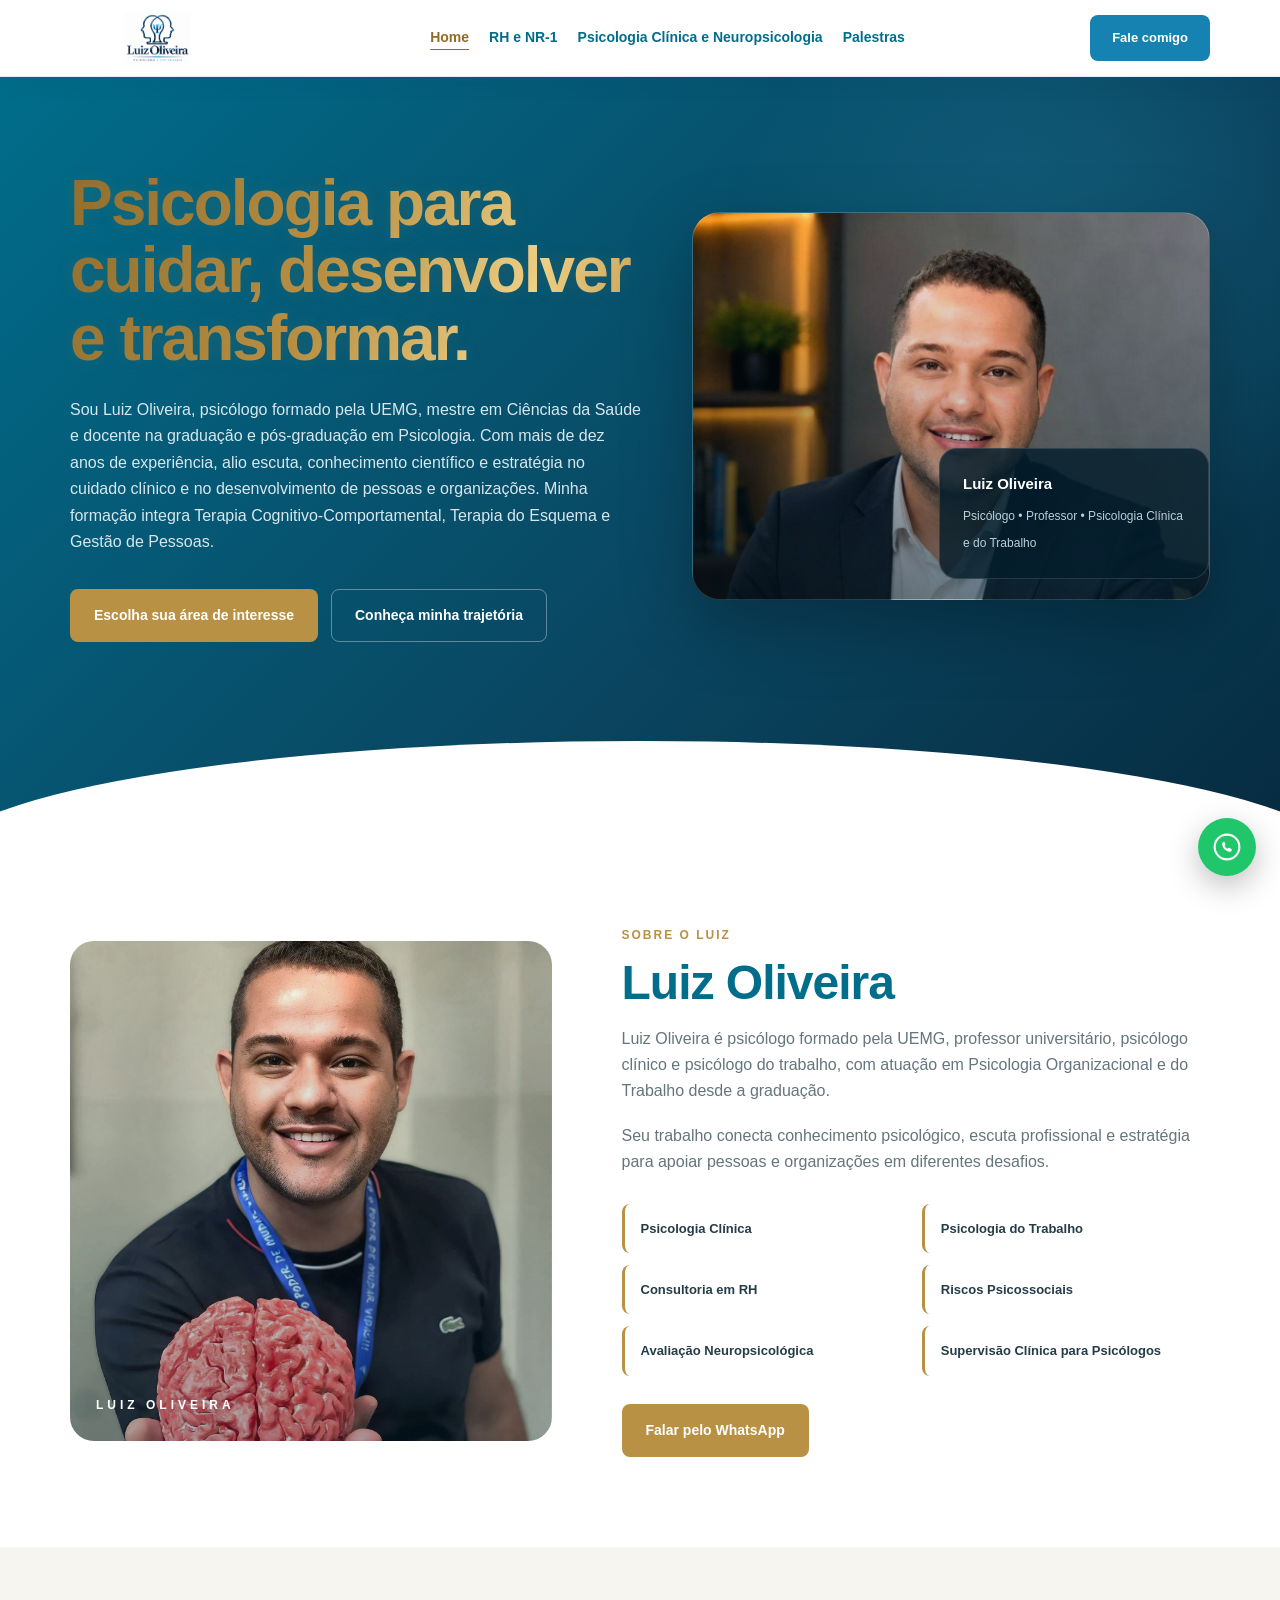
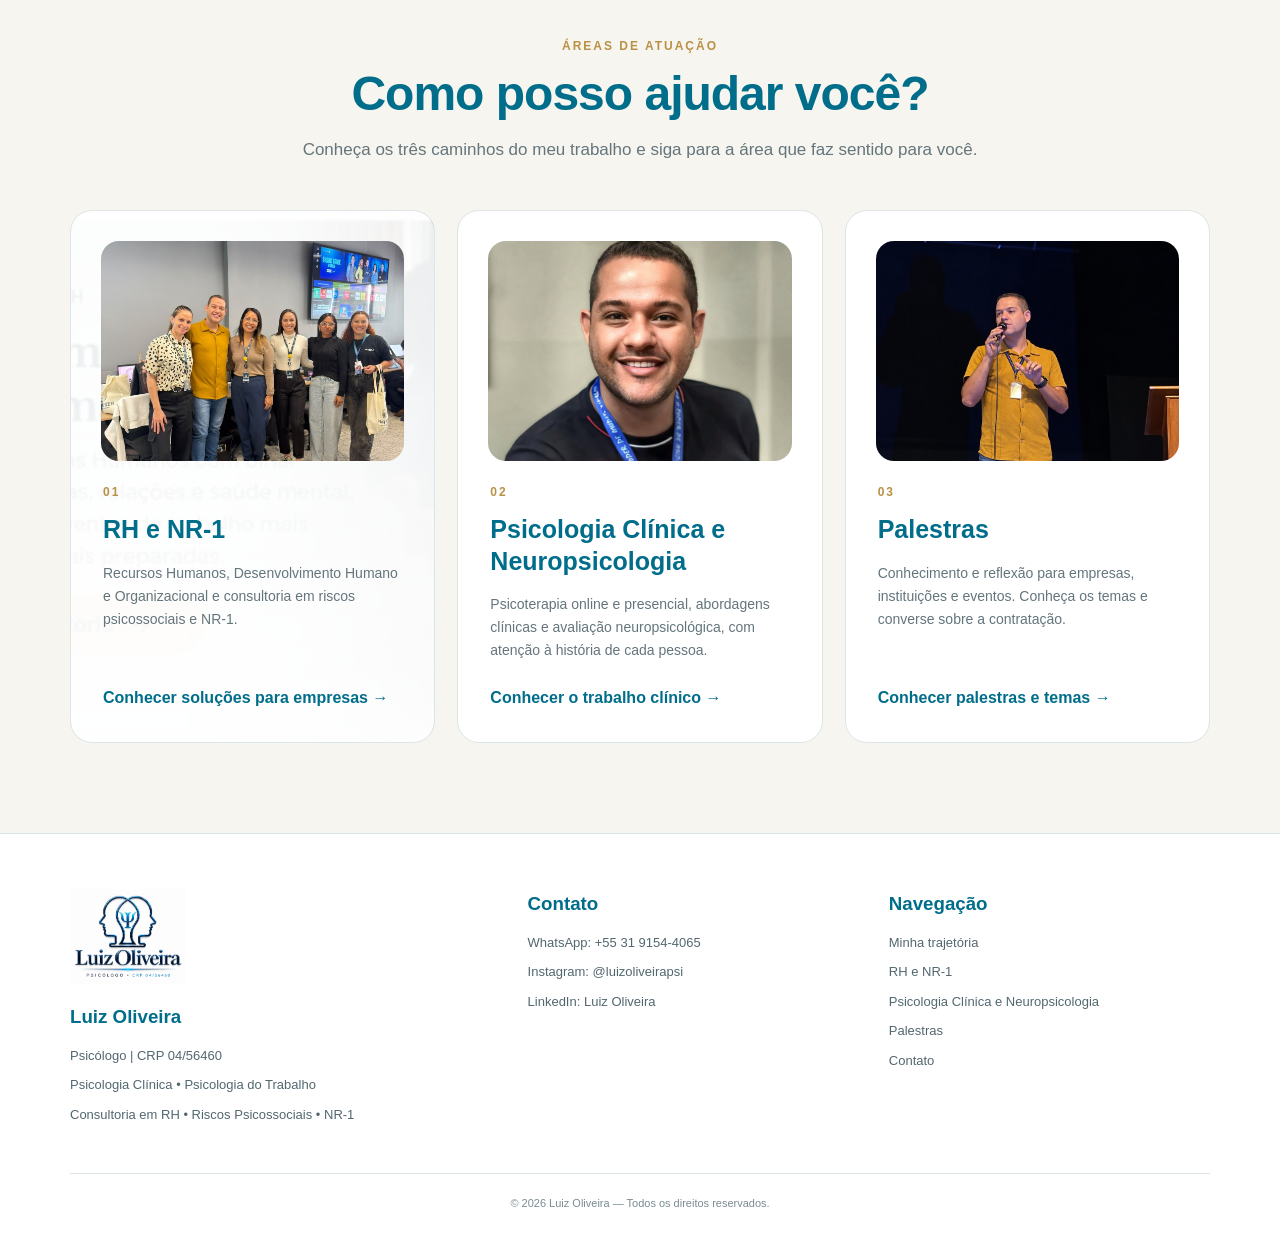
<file: index.html>
<!DOCTYPE html>
<html lang="pt-BR">
<head>
  <meta charset="UTF-8">
  <meta name="viewport" content="width=device-width, initial-scale=1.0">
  <meta name="description" content="Luiz Oliveira — Psicologia Clínica, Consultoria em RH, NR-1 e Riscos Psicossociais.">
  <title>Luiz Oliveira | RH e NR-1, Psicologia Clínica e Palestras</title>

  <link rel="stylesheet" href="css/style.css?v=20261103-home-2">
  <link rel="icon" type="image/png" href="images/luiz.png">
</head>

<body>
<a class="skip-link" href="#app">Pular para o conteúdo</a>



<header>
  <div class="container nav">
    <a href="#/home" class="brand" aria-label="Luiz Oliveira — Psicólogo">
      <img class="brand-logo" src="images/luiz.png" alt="Luiz Oliveira — Psicólogo — CRP 04/56460">
    </a>

    <nav class="menu" id="menu" aria-label="Áreas de atuação">
      <a href="#/home" class="home-menu">Home</a>
      <a href="#/rh-nr1">RH e NR-1</a>
      <a href="#/clinica-neuro">Psicologia Clínica e Neuropsicologia</a>
      <a href="#/palestras">Palestras</a>
    </nav>

    <a class="nav-cta" href="#/home?secao=contato">Fale comigo</a>
    <button class="hamburger" id="hamburger" type="button" aria-label="Abrir menu" aria-controls="menu" aria-expanded="false">☰</button>
  </div>
</header>

<main id="app" tabindex="-1" aria-label="Conteúdo principal"></main>
<noscript><p class="container">Ative o JavaScript para navegar pelas áreas do site.</p></noscript>

<footer>
  <div class="container">
    <div class="footer-grid">
      <div>
        <img class="footer-logo" src="images/luiz.png" alt="Luiz Oliveira — Psicólogo — CRP 04/56460">
        <h3>Luiz Oliveira</h3>
        <p>Psicólogo | CRP 04/56460</p>
        <p>Psicologia Clínica • Psicologia do Trabalho</p>
        <p>Consultoria em RH • Riscos Psicossociais • NR-1</p>
      </div>

      <div>
        <h3>Contato</h3>
        <p>WhatsApp: +55 31 9154-4065</p>
        <p>Instagram: @luizoliveirapsi</p>
        <p>LinkedIn: <a href="https://www.linkedin.com/in/laoliveirapsi/" target="_blank" rel="noopener noreferrer">Luiz Oliveira</a></p>
      </div>

      <div>
        <h3>Navegação</h3><ul><li><a href="#/home?secao=sobre">Minha trajetória</a></li><li><a href="#/rh-nr1">RH e NR-1</a></li><li><a href="#/clinica-neuro">Psicologia Clínica e Neuropsicologia</a></li><li><a href="#/palestras">Palestras</a></li><li><a href="#/home?secao=contato">Contato</a></li></ul>
      </div>
    </div>

      <div class="footer-bottom">
      © <span id="year">2026</span> Luiz Oliveira — Todos os direitos reservados.
    </div>
  </div>
</footer>

<a class="whatsapp whatsapp-link" href="https://wa.me/553189066241?text=Ol%C3%A1%2C%20Luiz!%20Gostaria%20de%20saber%20mais%20sobre%20seu%20atendimento%2Fservi%C3%A7o." target="_blank" rel="noopener" aria-label="Falar pelo WhatsApp">
  <svg viewBox="0 0 32 32" aria-hidden="true" focusable="false">
    <circle cx="16" cy="16" r="13.2" fill="none" stroke="currentColor" stroke-width="2.2"></circle>
    <path fill="currentColor" d="M12.35 10.2c.34-.08.7.09.86.4l1.12 2.25c.14.29.11.63-.1.88l-.86 1.02c.7 1.34 1.8 2.44 3.14 3.14l1.02-.86c.25-.21.59-.24.88-.1l2.25 1.12c.31.16.48.52.4.86l-.24 1.03c-.14.61-.68 1.05-1.31 1.05-4.8 0-8.7-3.9-8.7-8.7 0-.63.44-1.17 1.05-1.31l1.03-.24Z"></path>
  </svg>
</a>

<script type="module" src="app.js"></script>

<link rel="icon" type="image/png" href="images/luiz.png">


<link rel="icon" type="image/png" href="images/luiz.png">
</body>
</html>
</file>
<file: css/style.css>
:root{
  --navy:#006d8b;
  --navy-2:#006d8b;
  --blue:#006d8b;
  --gold:#b99145;
  --gold-light:#d6b56d;
  --cream:#f7f5ef;
  --white:#fff;
  --text:#263d47;
  --muted:#64757c;
  --line:#dce5e8;
  --shadow:0 18px 50px rgba(0,109,139,.12);
  --radius:22px;
}

    *{box-sizing:border-box;margin:0;padding:0}
    html{scroll-behavior:smooth}
    body{
      font-family:Arial, Helvetica, sans-serif;
      color:var(--text);
      background:#fff;
      line-height:1.65;
    }
    a{text-decoration:none;color:inherit}
    img{display:block;max-width:100%}
    .container{width:min(1140px,92%);margin:auto}


    .brand-logo{
      width:175px;
      height:54px;
      object-fit:contain;
      object-position:center;
      display:block;
      border-radius:5px;
      mix-blend-mode:multiply;
    }
    .footer-logo{
      width:220px;
      max-height:95px;
      object-fit:contain;
      object-position:left center;
      display:block;
      mix-blend-mode:multiply;
      margin-bottom:18px;
    }
    @media(max-width:600px){
      .brand-logo{width:150px;height:48px}
      .footer-logo{width:210px}
    }

    /* HEADER */
    header{
      position:fixed;
      top:0;left:0;right:0;
      z-index:1000;
      background:rgba(255,255,255,.97);
      backdrop-filter:blur(12px);
      border-bottom:1px solid #e7ecee;
      box-shadow:0 5px 24px rgba(6,43,64,.06);
    }
    .nav{
      min-height:76px;
      display:flex;
      align-items:center;
      justify-content:space-between;
      gap:30px;
    }
    .brand{
      color:var(--navy);
      display:flex;
      align-items:center;
      gap:12px;
      font-weight:700;
      letter-spacing:.3px;
    }
    .brand-mark{
      width:43px;height:43px;
      border:1px solid var(--gold);
      border-radius:50%;
      display:grid;
      place-items:center;
      color:var(--gold-light);
      font-size:19px;
    }
    .brand small{display:block;font-weight:400;font-size:10px;opacity:.7;letter-spacing:1.5px}
    .menu{display:flex;align-items:center;gap:28px;color:var(--navy);font-size:14px}
    .menu a{transition:.2s}
    .menu a:hover{color:var(--gold)}
    .nav-dropdown{position:relative}
    .nav-dropdown > a{display:flex;align-items:center;gap:6px}
    .nav-dropdown > a:after{content:"▾";font-size:10px;opacity:.7}
    .submenu{position:absolute;top:calc(100% + 14px);left:50%;transform:translateX(-50%) translateY(8px);min-width:290px;padding:10px;background:#fff;border:1px solid #e5ecef;border-radius:14px;box-shadow:0 18px 45px rgba(6,43,64,.16);opacity:0;visibility:hidden;pointer-events:none;transition:.2s;z-index:30}
    .submenu a{display:block;padding:10px 12px;border-radius:8px;color:var(--navy);font-size:13px;line-height:1.25}
    .submenu a:hover{background:#f1f7f9;color:var(--gold)}
    .nav-dropdown:hover .submenu,.nav-dropdown:focus-within .submenu{opacity:1;visibility:visible;pointer-events:auto;transform:translateX(-50%) translateY(0)}
    .nav-cta{
      background:#1682b1;
      color:#fff;
      padding:12px 22px;
      border-radius:8px;
      font-weight:700;
      font-size:13px;
    }
    .hamburger{display:none;color:var(--navy);font-size:28px;cursor:pointer}

    /* HERO */
    .hero{
      min-height:760px;
      padding-top:76px;
      position:relative;
      overflow:hidden;
      background:
        radial-gradient(circle at 82% 25%, rgba(31,123,157,.42), transparent 27%),
        linear-gradient(135deg,var(--navy),#0a4560 60%,#062b40);
      color:#fff;
    }
    .hero:after{
      content:"";
      position:absolute;
      left:-5%;right:-5%;bottom:-125px;
      height:220px;
      background:#fff;
      border-radius:50% 50% 0 0/55% 55% 0 0;
    }
    .hero-grid{
      min-height:660px;
      display:grid;
      grid-template-columns:1.05fr .95fr;
      align-items:center;
      gap:50px;
      position:relative;
      z-index:2;
    }
    .eyebrow{
      display:inline-flex;
      align-items:center;
      gap:10px;
      color:var(--gold-light);
      font-size:12px;
      text-transform:uppercase;
      letter-spacing:2px;
      font-weight:700;
      margin-bottom:20px;
    }
    .eyebrow:before{content:"";width:34px;height:1px;background:var(--gold)}
    h1{
      font-size:clamp(40px,5vw,68px);
      line-height:1.06;
      letter-spacing:-2px;
      margin-bottom:24px;
    }
    .hero p{
      color:#d8e7ec;
      max-width:650px;
      font-size:16px;
      margin-bottom:34px;
    }
    .buttons{display:flex;flex-wrap:wrap;gap:13px}
    .btn{
      display:inline-flex;
      justify-content:center;
      align-items:center;
      padding:14px 23px;
      border-radius:8px;
      font-weight:700;
      font-size:14px;
      transition:.25s;
      cursor:pointer;
      border:1px solid transparent;
    }
    .btn-primary{background:var(--gold);color:#fff}
    .btn-primary:hover{transform:translateY(-2px);background:#a9823b}
    .btn-outline{border-color:rgba(255,255,255,.35);color:#fff}
    .btn-outline:hover{border-color:var(--gold);color:var(--gold-light)}
    .hero-visual{
      position:relative;
      min-height:450px;
      display:grid;
      place-items:center;
    }
    .brain{
      width:min(540px,100%);
      aspect-ratio:1.42;
      border-radius:28px;
      background:
        linear-gradient(90deg,rgba(6,43,64,.08),rgba(6,43,64,0) 55%),
        url("[data-uri]") center/cover;
      box-shadow:0 25px 70px rgba(0,0,0,.28);
      position:relative;
      overflow:hidden;
    }
    .brain:before{
      content:"";
      position:absolute;inset:0;
      background:linear-gradient(135deg,rgba(6,43,64,.14),transparent 55%);
    }
    .brain:after{display:none}
    .hero-card{
      position:absolute;
      right:0;bottom:20px;
      width:270px;
      padding:23px;
      background:rgba(4,31,46,.82);
      border:1px solid rgba(255,255,255,.12);
      border-radius:18px;
      box-shadow:var(--shadow);
    }
    .hero-card strong{display:block;font-size:15px;margin-bottom:6px}
    .hero-card span{font-size:12px;color:#b9d0d8}

    /* INTRO */
    .intro{padding:45px 0 95px;text-align:center}
    .intro p{font-size:20px;color:var(--muted);max-width:780px;margin:auto}
    .intro b{color:var(--navy)}

    /* SECTION */
    section{padding:90px 0}
    .section-head{max-width:760px;margin-bottom:45px}
    .section-head.center{text-align:center;margin-left:auto;margin-right:auto}
    .section-kicker{
      color:var(--gold);
      text-transform:uppercase;
      font-size:12px;
      font-weight:800;
      letter-spacing:2px;
      margin-bottom:10px;
    }
    h2{
      color:var(--navy);
      font-size:clamp(32px,4vw,48px);
      line-height:1.12;
      letter-spacing:-1px;
      margin-bottom:16px;
    }
    .section-head p{color:var(--muted);font-size:17px}

    /* ABOUT */
    .about{background:var(--white)}
    .about-grid{
      display:grid;
      grid-template-columns:.9fr 1.1fr;
      gap:70px;
      align-items:center;
    }
    .about-image{
      min-height:500px;
      border-radius:24px;
      overflow:hidden;
      position:relative;
      background:
        linear-gradient(180deg,rgba(6,43,64,.02),rgba(6,43,64,.34)),
        url("../images/sobre-luiz.jpg") center/cover;
    }
    .about-image:after{
      content:"LUIZ OLIVEIRA";
      position:absolute;bottom:26px;left:26px;
      color:#fff;font-size:12px;letter-spacing:4px;font-weight:700;
    }
    .about-copy h3{font-size:30px;color:var(--navy);margin-bottom:18px}
    .about-copy p{color:var(--muted);margin-bottom:18px}
    .about-list{display:grid;grid-template-columns:1fr 1fr;gap:12px;margin:28px 0}
    .about-list div{
      padding:14px 16px;
      background:#fff;
      border-left:3px solid var(--gold);
      border-radius:8px;
      font-size:13px;
      font-weight:700;
    }

    /* SERVICES */
    .services-grid{display:grid;grid-template-columns:repeat(3,1fr);gap:22px}
    .service{
      padding:32px;
      border:1px solid var(--line);
      border-radius:var(--radius);
      background:#fff;
      transition:.3s;
      display:flex;
      flex-direction:column;
      min-height:390px;
    }
    .service:hover{transform:translateY(-7px);box-shadow:var(--shadow);border-color:transparent}
    .service:nth-child(1){background-image:linear-gradient(180deg,rgba(255,255,255,.91),rgba(255,255,255,.98)),url("[data-uri]");background-size:cover;background-position:center}\n    .service:nth-child(3){background-image:linear-gradient(180deg,rgba(255,255,255,.88),rgba(255,255,255,.98)),url("[data-uri]");background-size:cover;background-position:center}\n.service-icon{
      width:58px;height:58px;border-radius:15px;
      background:var(--navy);color:var(--gold-light);
      display:grid;place-items:center;
      font-size:23px;margin-bottom:25px;
    }
    .service h3{color:var(--navy);font-size:24px;line-height:1.2;margin-bottom:14px}
    .service h4{font-size:15px;margin-bottom:12px;color:#3c555f}
    .service p{color:var(--muted);font-size:14px;margin-bottom:25px}
    .service .btn{margin-top:auto;align-self:flex-start;padding:11px 17px;font-size:12px}

    /* FEATURE */
    .feature{
      background:var(--navy);
      color:#fff;
      position:relative;
      overflow:hidden;
    }
    .feature:before{
      content:"";
      position:absolute;width:500px;height:500px;
      border:1px solid rgba(185,145,69,.25);
      border-radius:50%;right:-200px;top:-200px;
    }
    .feature-grid{display:grid;grid-template-columns:1fr 1fr;gap:70px;align-items:center;position:relative}
    .feature h2{color:#fff}
    .feature p{color:#bfd2d9;margin-bottom:22px}
    .checks{display:grid;gap:13px;margin:25px 0}
    .check{display:flex;gap:12px;align-items:flex-start;color:#e0edf1;font-size:14px}
    .check b{color:var(--gold-light)}
    .feature-panel{
      padding:42px;
      border:1px solid rgba(255,255,255,.12);
      border-radius:24px;
      background:linear-gradient(145deg,rgba(255,255,255,.08),rgba(255,255,255,.025));
    }
    .feature-panel .big{font-size:64px;line-height:1;color:var(--gold-light);font-weight:800}
    .feature-panel strong{display:block;font-size:23px;margin:12px 0}
    .feature-panel span{color:#b7cbd2;font-size:14px}

    /* PROCESS */
    .process{background:#f8fafb}
    .process-grid{display:grid;grid-template-columns:repeat(3,1fr);gap:18px}
    .step{
      background:#fff;padding:28px;border-radius:18px;border:1px solid var(--line)
    }
    .number{color:var(--gold);font-size:12px;font-weight:800;letter-spacing:2px}
    .step h3{color:var(--navy);margin:9px 0;font-size:20px}


    /* AVALIAÇÕES */
    .reviews{background:#fff}
    .reviews-wrap{position:relative}
    .reviews-carousel{
      overflow:hidden;
      border-radius:24px;
      padding:4px;
    }
    .reviews-track{
      display:flex;
      transition:transform .55s ease;
    }
    .review{
      min-width:100%;
      padding:42px clamp(25px,7vw,85px);
      text-align:center;
      background:var(--cream);
      border:1px solid var(--line);
      border-radius:24px;
    }
    .stars{
      color:var(--gold);
      letter-spacing:4px;
      font-size:20px;
      margin-bottom:18px;
    }
    .review blockquote{
      max-width:760px;
      margin:0 auto 22px;
      color:var(--navy);
      font-family:Georgia, "Times New Roman", serif;
      font-size:clamp(20px,3vw,28px);
      line-height:1.4;
    }
    .review-author{
      color:var(--muted);
      font-size:13px;
      font-weight:700;
    }
    .review-author span{
      display:block;
      margin-top:3px;
      font-size:11px;
      font-weight:400;
    }
    .review-arrow{
      position:absolute;
      top:50%;
      transform:translateY(-50%);
      width:44px;height:44px;
      border:1px solid var(--line);
      border-radius:50%;
      background:#fff;
      color:var(--navy);
      font-size:24px;
      cursor:pointer;
      box-shadow:0 8px 25px rgba(6,43,64,.10);
      z-index:2;
    }
    .review-arrow:hover{background:var(--navy);color:#fff}
    .review-prev{left:-22px}
    .review-next{right:-22px}
    .review-dots{
      display:flex;
      justify-content:center;
      gap:8px;
      margin-top:22px;
    }
    .review-dot{
      width:8px;height:8px;
      border:0;border-radius:50%;
      background:#cbd7db;
      cursor:pointer;
      padding:0;
    }
    .review-dot.active{background:var(--gold);width:22px;border-radius:8px}
    .review-note{
      text-align:center;
      margin-top:22px;
      font-size:10px;
      color:#89979c;
    }

    @media(max-width:600px){
      .review-arrow{width:38px;height:38px;font-size:20px}
      .review-prev{left:8px}
      .review-next{right:8px}
      .review{padding:38px 42px}
    }

    /* CTA */
    .cta{padding:95px 0}
    .cta-box{
      border-radius:28px;
      padding:70px 50px;
      text-align:center;
      color:#fff;
      background:
        radial-gradient(circle at 15% 20%,rgba(32,119,153,.5),transparent 30%),
        linear-gradient(135deg,#062b40,#0a506e);
      box-shadow:var(--shadow);
    }
    .cta-box h2{color:#fff;max-width:800px;margin:0 auto 18px}
    .cta-box p{color:#c8dce3;max-width:650px;margin:0 auto 28px}

    /* FOOTER */
    footer{
      background:#fff;
      color:#53676f;
      padding:55px 0 25px;
      border-top:1px solid var(--line);
    }
    .footer-grid{display:grid;grid-template-columns:1.3fr 1fr 1fr;gap:40px}
    footer h3{color:var(--navy);margin-bottom:12px}
    footer p,footer li{font-size:13px;margin-bottom:8px}
    footer ul{list-style:none}
    .footer-bottom{
      border-top:1px solid var(--line);
      margin-top:40px;padding-top:20px;
      font-size:11px;text-align:center;color:#7b8b91
    }


    .footer-nav{
      display:flex;
      flex-wrap:wrap;
      gap:18px 25px;
      margin-top:20px;
      padding-top:20px;
      border-top:1px solid rgba(255,255,255,.12);
    }
    .footer-nav a{
      color:var(--navy);
      font-size:13px;
      font-weight:600;
      transition:.2s ease;
    }
    .footer-nav a:hover{
      color:var(--gold-light);
    }
    @media(max-width:600px){
      .footer-nav{gap:13px 20px}
    }

    /* WHATSAPP */
    .whatsapp{
      position:fixed;right:24px;bottom:24px;z-index:1100;
      width:58px;height:58px;border-radius:50%;
      display:grid;place-items:center;
      background:#20c76a;color:#fff;
      font-size:26px;font-weight:800;
      box-shadow:0 10px 30px rgba(0,0,0,.25);
      animation:whatsappPulse 1.8s infinite;
    }
    .whatsapp svg{width:30px;height:30px;display:block}
    @keyframes whatsappPulse{
      0%,100%{transform:scale(1);box-shadow:0 10px 30px rgba(0,0,0,.25),0 0 0 0 rgba(32,199,106,.42)}
      50%{transform:scale(1.06);box-shadow:0 14px 34px rgba(0,0,0,.25),0 0 0 12px rgba(32,199,106,0)}
    }

    /* REVEAL */
    .reveal{opacity:0;transform:translateY(25px);transition:.7s ease}
    .reveal.show{opacity:1;transform:none}

    @media(max-width:900px){
      .menu{display:none}
      .hamburger{display:block}
      .menu.open{
        display:flex;position:absolute;top:76px;left:0;right:0;
        background:#fff;padding:22px;flex-direction:column;
        align-items:flex-start;
        box-shadow:0 12px 25px rgba(6,43,64,.10);
      }
      .menu.open a{color:var(--navy)}
      .nav-dropdown{width:100%}
      .nav-dropdown > a{justify-content:space-between;width:100%}
      .submenu{position:static;transform:none;min-width:0;width:100%;margin-top:6px;box-shadow:none;border:0;background:#f7fafb;opacity:1;visibility:visible;pointer-events:auto;display:none}
      .nav-dropdown:focus-within .submenu,.nav-dropdown:hover .submenu{display:block;transform:none}
      .submenu a{padding:9px 12px}
      .hero-grid,.about-grid,.feature-grid{grid-template-columns:1fr}
      .hero{min-height:auto;padding-bottom:100px}
      .hero-grid{padding-top:70px;min-height:auto}
      .hero-visual{min-height:330px}.brain{width:100%;max-width:520px}
      .services-grid,.process-grid{grid-template-columns:1fr}
      .about-image{min-height:390px}
      .footer-grid{grid-template-columns:1fr 1fr}
    }
    @media(max-width:600px){
      .nav-cta{display:none}
      h1{letter-spacing:-1px}
      .hero p{font-size:16px}
      section{padding:65px 0}
      .about-list{grid-template-columns:1fr}
      .footer-grid{grid-template-columns:1fr}
      .cta-box{padding:48px 24px}
      .hero-card{right:3%;bottom:0;width:230px}
    }

    /* NOVAS ÁREAS E MÍDIAS */
    .hero-media{position:relative;width:min(540px,100%);aspect-ratio:4/3;border-radius:28px;overflow:hidden;box-shadow:0 25px 70px rgba(0,0,0,.28);border:1px solid rgba(255,255,255,.18)}
    .hero-media{background-size:cover;background-position:center;background-repeat:no-repeat}
    .hero-media:after{content:"";position:absolute;inset:0;background:linear-gradient(180deg,rgba(0,109,139,.02),rgba(6,43,64,.34))}
    .hero-media .hero-card{z-index:2}
    .service-media{height:220px;border-radius:18px;overflow:hidden;margin:-2px -2px 22px}
    .service-media img{width:100%;height:100%;object-fit:cover}
    .service h3{color:var(--navy)}
    .detail-section{padding:100px 0}
    .detail-section.alt{background:var(--cream)}
    .detail-grid{display:grid;grid-template-columns:1.05fr .95fr;gap:55px;align-items:center}
    .detail-copy h2{margin-bottom:18px}
    .detail-copy p{color:var(--muted);margin-bottom:16px}
    .detail-image{min-height:430px;border-radius:24px;overflow:hidden;box-shadow:var(--shadow);background:#dfe8eb}
    .detail-image img{width:100%;height:100%;min-height:430px;object-fit:cover}
    .detail-bullets{display:grid;gap:10px;margin:22px 0 28px}
    .detail-bullet{display:flex;gap:10px;align-items:flex-start;color:var(--text)}
    .detail-bullet b{color:var(--gold);font-size:18px;line-height:1.3}
    .media-showcase{padding:100px 0;background:#f8fafb}
    .media-grid{display:grid;grid-template-columns:repeat(3,1fr);gap:18px;margin-top:35px}
    .media-card{background:#fff;border:1px solid var(--line);border-radius:20px;overflow:hidden;box-shadow:0 12px 35px rgba(6,43,64,.07)}
    .media-card img{width:100%;height:300px;object-fit:cover}
    .media-card .media-body{padding:18px}
    .media-card h3{font-size:18px;margin-bottom:6px;color:var(--navy)}
    .media-card p{font-size:13px;color:var(--muted)}
    .video-section{padding:100px 0}
    .video-grid{display:grid;grid-template-columns:repeat(2,1fr);gap:22px;margin-top:35px}
    .video-card{border-radius:22px;overflow:hidden;background:#062b40;box-shadow:var(--shadow)}
    .video-card video{width:100%;display:block;aspect-ratio:16/9;object-fit:cover;background:#062b40}
    .video-card .video-caption{padding:18px 20px;color:#fff}
    .video-card .video-caption h3{color:#fff;margin-bottom:5px}
    .video-card .video-caption p{color:#c8dce3;font-size:13px}
    .lecture-cta{margin-top:45px;padding:55px;border-radius:26px;background:linear-gradient(135deg,#062b40,#0a506e);color:#fff;display:flex;justify-content:space-between;align-items:center;gap:30px}
    .lecture-cta h2{color:#fff;margin-bottom:8px}
    .lecture-cta p{color:#c8dce3;max-width:650px}
    .anchor-offset{scroll-margin-top:95px}
    .section-head .section-kicker{margin-bottom:10px}
    @media(max-width:900px){
      .detail-grid{grid-template-columns:1fr}
      .detail-image{order:-1;min-height:330px}.detail-image img{min-height:330px}
      .media-grid{grid-template-columns:1fr 1fr}
      .video-grid{grid-template-columns:1fr}
      .lecture-cta{flex-direction:column;align-items:flex-start}
    }
    @media(max-width:600px){
      .hero-media{aspect-ratio:4/3}
      .media-grid{grid-template-columns:1fr}
      .detail-section,.media-showcase,.video-section{padding:70px 0}
      .lecture-cta{padding:35px 24px}
    }
  
    .lecture-gallery{margin-top:28px;display:grid;grid-template-columns:1.35fr .65fr;gap:18px}
    .lecture-gallery img{width:100%;height:100%;object-fit:cover;display:block;border-radius:20px}
    .lecture-gallery-main{min-height:420px;overflow:hidden;border-radius:20px;box-shadow:var(--shadow)}
    .lecture-gallery-side{display:grid;grid-template-rows:1fr 1fr;gap:18px}
    .lecture-gallery-side img{min-height:201px;box-shadow:0 12px 35px rgba(6,43,64,.08)}
    @media(max-width:900px){
      .lecture-gallery{grid-template-columns:1fr}
      .lecture-gallery-main{min-height:320px}
      .lecture-gallery-side{grid-template-columns:1fr 1fr;grid-template-rows:none}
    }
    @media(max-width:600px){
      .lecture-gallery-side{grid-template-columns:1fr}
      .lecture-gallery-side img{min-height:260px}
    }

  
/* FACILIDADES */
.facilities-section .facilities-grid{
  display:grid;
  grid-template-columns:repeat(3, minmax(0, 1fr));
  gap:22px;
  margin-top:30px;
}
.facility-card{
  display:flex;
  align-items:center;
  gap:18px;
  padding:24px;
  background:#fff;
  border:1px solid var(--line);
  border-radius:12px;
  box-shadow:var(--shadow);
  min-height:130px;
}
.facility-card strong{
  display:block;
  color:var(--navy);
  margin-bottom:7px;
}
.facility-card p{
  margin:0;
  font-size:13px;
  line-height:1.6;
}
.facility-logo{
  flex:0 0 88px;
  width:88px;
}
.facility-logo img{
  width:100%;
  max-height:70px;
  object-fit:contain;
  display:block;
}
.facility-icon{
  flex:0 0 42px;
  width:42px;
  height:42px;
  border-radius:50%;
  display:flex;
  align-items:center;
  justify-content:center;
  background:var(--navy);
  color:#fff;
  font-weight:700;
}
@media(max-width:900px){
  .facilities-section .facilities-grid{
    grid-template-columns:1fr;
  }
}


/* REGISTROS PROFISSIONAIS */
.professional-cards{
  display:grid !important;
  grid-template-columns:repeat(3, minmax(0, 1fr)) !important;
  gap:22px !important;
}
.professional-cards > *{
  width:auto !important;
  margin:0 !important;
}
@media(max-width:900px){
  .professional-cards{
    grid-template-columns:1fr !important;
  }
}


/* ATENDIMENTO PSICOLÓGICO */
.attendance-grid{
  display:grid;
  grid-template-columns:220px minmax(0,1fr);
  align-items:center;
  gap:55px;
}
.attendance-logo{
  display:flex;
  align-items:center;
  justify-content:center;
}
.attendance-logo img{
  width:100%;
  max-width:210px;
  max-height:150px;
  object-fit:contain;
  display:block;
}
.attendance-content h2{
  margin-bottom:16px;
}
.attendance-content > p{
  max-width:820px;
}
.attendance-solutions{
  display:flex;
  flex-direction:column;
  gap:12px;
  margin-top:24px;
}
.attendance-item{
  display:flex;
  align-items:center;
  gap:12px;
  padding:14px 18px;
  background:#fff;
  border:1px solid var(--line);
  border-radius:10px;
}
.attendance-item span{
  flex:0 0 28px;
  width:28px;
  height:28px;
  display:flex;
  align-items:center;
  justify-content:center;
  border-radius:50%;
  background:var(--navy);
  color:#fff;
  font-size:13px;
  font-weight:700;
}
.attendance-item strong{
  color:var(--navy);
}
@media(max-width:700px){
  .attendance-grid{
    grid-template-columns:1fr;
    gap:25px;
  }
  .attendance-logo{
    justify-content:flex-start;
  }
  .attendance-logo img{
    max-width:170px;
  }
}


/* DESTAQUE DA HERO */
.hero-copy h1{
  background:linear-gradient(135deg, #b99145 0%, #d6b66a 50%, #b99145 100%);
  -webkit-background-clip:text;
  background-clip:text;
  -webkit-text-fill-color:transparent;
  color:transparent;
}


/* LOGO MAIOR — ATENDIMENTO PSICOLÓGICO */
.attendance-grid{
  grid-template-columns:300px minmax(0,1fr);
  gap:65px;
}
.attendance-logo img{
  max-width:290px;
  max-height:210px;
}
@media(max-width:700px){
  .attendance-grid{
    grid-template-columns:1fr;
    gap:30px;
  }
  .attendance-logo img{
    max-width:230px;
    max-height:180px;
  }
}


/* EFEITO DE LETREIRO — HERO */
.hero-copy h1{
  background:linear-gradient(
    110deg,
    #8f6d2f 0%,
    #b99145 22%,
    #f2d58a 38%,
    #b99145 50%,
    #8f6d2f 72%,
    #b99145 100%
  );
  background-size:220% 100%;
  -webkit-background-clip:text;
  background-clip:text;
  -webkit-text-fill-color:transparent;
  color:transparent;
  animation:heroMarquee 4s linear infinite;
  text-shadow:0 0 18px rgba(185,145,69,.14);
}

@keyframes heroMarquee{
  0%{background-position:200% 50%;}
  100%{background-position:-20% 50%;}
}

@media (prefers-reduced-motion: reduce){
  .hero-copy h1{
    animation:none;
    background-position:50% 50%;
  }
}


/* Navegação das três áreas */
.menu{gap:24px;font-size:14px;font-weight:600}
.menu a{line-height:1.4}
.menu a:nth-child(2){max-width:260px}
.hamburger{background:transparent;border:0;padding:8px;line-height:1}
a:focus-visible,button:focus-visible{outline:3px solid var(--gold);outline-offset:5px}
#sobre,#contato{scroll-margin-top:96px}
.area-choices{background:var(--cream)}
.area-card{display:flex;flex-direction:column;transition:transform .2s,box-shadow .2s}
.area-card:hover{transform:translateY(-5px);box-shadow:var(--shadow)}
.area-card h3{font-size:25px;line-height:1.25;margin-bottom:16px}
.area-card p{margin-bottom:24px}
.area-number{font-size:12px;letter-spacing:2px;color:var(--gold);font-weight:700;margin-bottom:12px}
.area-link{margin-top:auto;color:var(--navy);font-weight:700;line-height:1.5}
.area-heading{background:var(--navy);color:white;padding:70px 0}
.area-heading h2{color:white;max-width:900px}
.area-heading p{color:#dfedf0;max-width:800px;margin-top:20px;font-size:18px}
.area-shortcuts{display:flex;flex-wrap:wrap;gap:12px;margin-top:28px}
.area-shortcuts a{border:1px solid #ffffff65;border-radius:8px;padding:10px 16px;font-size:14px}
.area-shortcuts a:hover{background:#ffffff18}
.lecture-topics{margin:45px 0}
.topic-grid{display:grid;grid-template-columns:repeat(3,minmax(0,1fr));gap:20px}
.topic-grid article{padding:26px;background:white;border:1px solid var(--line);border-radius:16px}
.topic-grid h3{color:var(--navy);margin-bottom:12px}
.lecture-hire{margin-top:24px;padding:30px;border-left:3px solid var(--gold);background:white;border-radius:0 16px 16px 0}
.lecture-hire p{margin:12px 0 20px;max-width:830px}
@media(max-width:1000px) and (min-width:901px){.nav{gap:14px}.menu{gap:16px;font-size:13px}.brand-logo{width:145px}.nav-cta{padding:12px 16px}}
@media(max-width:900px){.topic-grid{grid-template-columns:1fr}.menu a:nth-child(2){max-width:none}.menu.open a{padding:10px 0;width:100%}.area-heading{padding:48px 0}.area-shortcuts{flex-direction:column}.nav{gap:12px}}
@media(max-width:420px){.nav-cta{padding:10px;font-size:12px}.brand-logo{width:125px}.hamburger{padding:4px}}
@media(prefers-reduced-motion:reduce){html{scroll-behavior:auto}.reveal{opacity:1;transform:none;transition:none}.area-card{transition:none}}


/* Shell compartilhado e páginas roteadas */
#app{min-height:65vh;padding-top:76px;outline:none}
#app .hero{padding-top:0}
#app .hero-grid{min-height:660px}
.page-return{padding-top:28px;padding-bottom:24px;color:var(--navy);font-size:14px}
h1.page-title{font-size:clamp(32px,4vw,48px);line-height:1.15;letter-spacing:-1px;margin-bottom:20px}
.lecture-cta h1.page-title{color:white}
.menu{gap:20px}.menu a[aria-current="page"]{color:#906c28;text-decoration:underline;text-underline-offset:7px}
.menu a:nth-child(2){max-width:none}.menu a:nth-child(3){max-width:255px}
.skip-link{position:fixed;top:-100px;left:12px;z-index:2000;background:white;padding:12px;color:var(--navy)}
.skip-link:focus{top:8px}
.not-found{padding-top:80px;padding-bottom:80px}.not-found p{margin:20px 0}
@media(max-width:1050px) and (min-width:901px){.menu{gap:12px;font-size:12px}.brand-logo{width:135px}.nav{gap:12px}}
@media(max-width:900px){#app .hero-grid{min-height:auto}.menu a:nth-child(3){max-width:none}}

/* Galeria de palestras: quadros contidos e espaçamento uniforme. */
.lecture-gallery{grid-template-columns:minmax(0,1.35fr) minmax(0,.65fr);align-items:stretch}
.lecture-gallery-main{min-width:0;min-height:0;aspect-ratio:4/3}
.lecture-gallery-main img{width:100%;height:100%;object-fit:cover}
.lecture-gallery-side{min-width:0;min-height:0;grid-template-rows:repeat(2,minmax(0,1fr))}
.lecture-gallery-side img{min-height:0;height:100%;max-height:100%;object-fit:cover}
.media-grid{grid-template-columns:repeat(3,minmax(0,1fr));align-items:stretch}
.media-grid > .media-card{min-width:0;margin:0}
@media(max-width:900px){
 .lecture-gallery{grid-template-columns:minmax(0,1fr)}
 .lecture-gallery-side{grid-template-columns:repeat(2,minmax(0,1fr));grid-template-rows:auto}
 .lecture-gallery-side img{aspect-ratio:4/3;height:auto}
 .media-grid{grid-template-columns:repeat(2,minmax(0,1fr))}
}
@media(max-width:600px){
 .lecture-gallery-side{grid-template-columns:minmax(0,1fr)}
 .media-grid{grid-template-columns:minmax(0,1fr)}
}

/* Mantém o rosto visível no recorte do card Atuação em palco. */
.media-card img.stage-photo{object-position:center top}

/* Ajustes individuais para manter rosto e parte superior no enquadramento. */
.media-card img.stage-photo-raised{object-position:center 23%}
.video-card video.development-video{object-position:center 25%}

/* Home: preserva o topo dos retratos em todos os tamanhos de tela. */
#app .hero .hero-media{background-position:center top}
#sobre .about-image{background-position:center top}
#servicos .service-media img{object-position:center top}
#servicos .area-card[href="#/palestras"] .service-media img{object-position:center 18%}

#servicos .area-card[href="#/rh-nr1"] .service-media img{object-position:center center}
</file>
